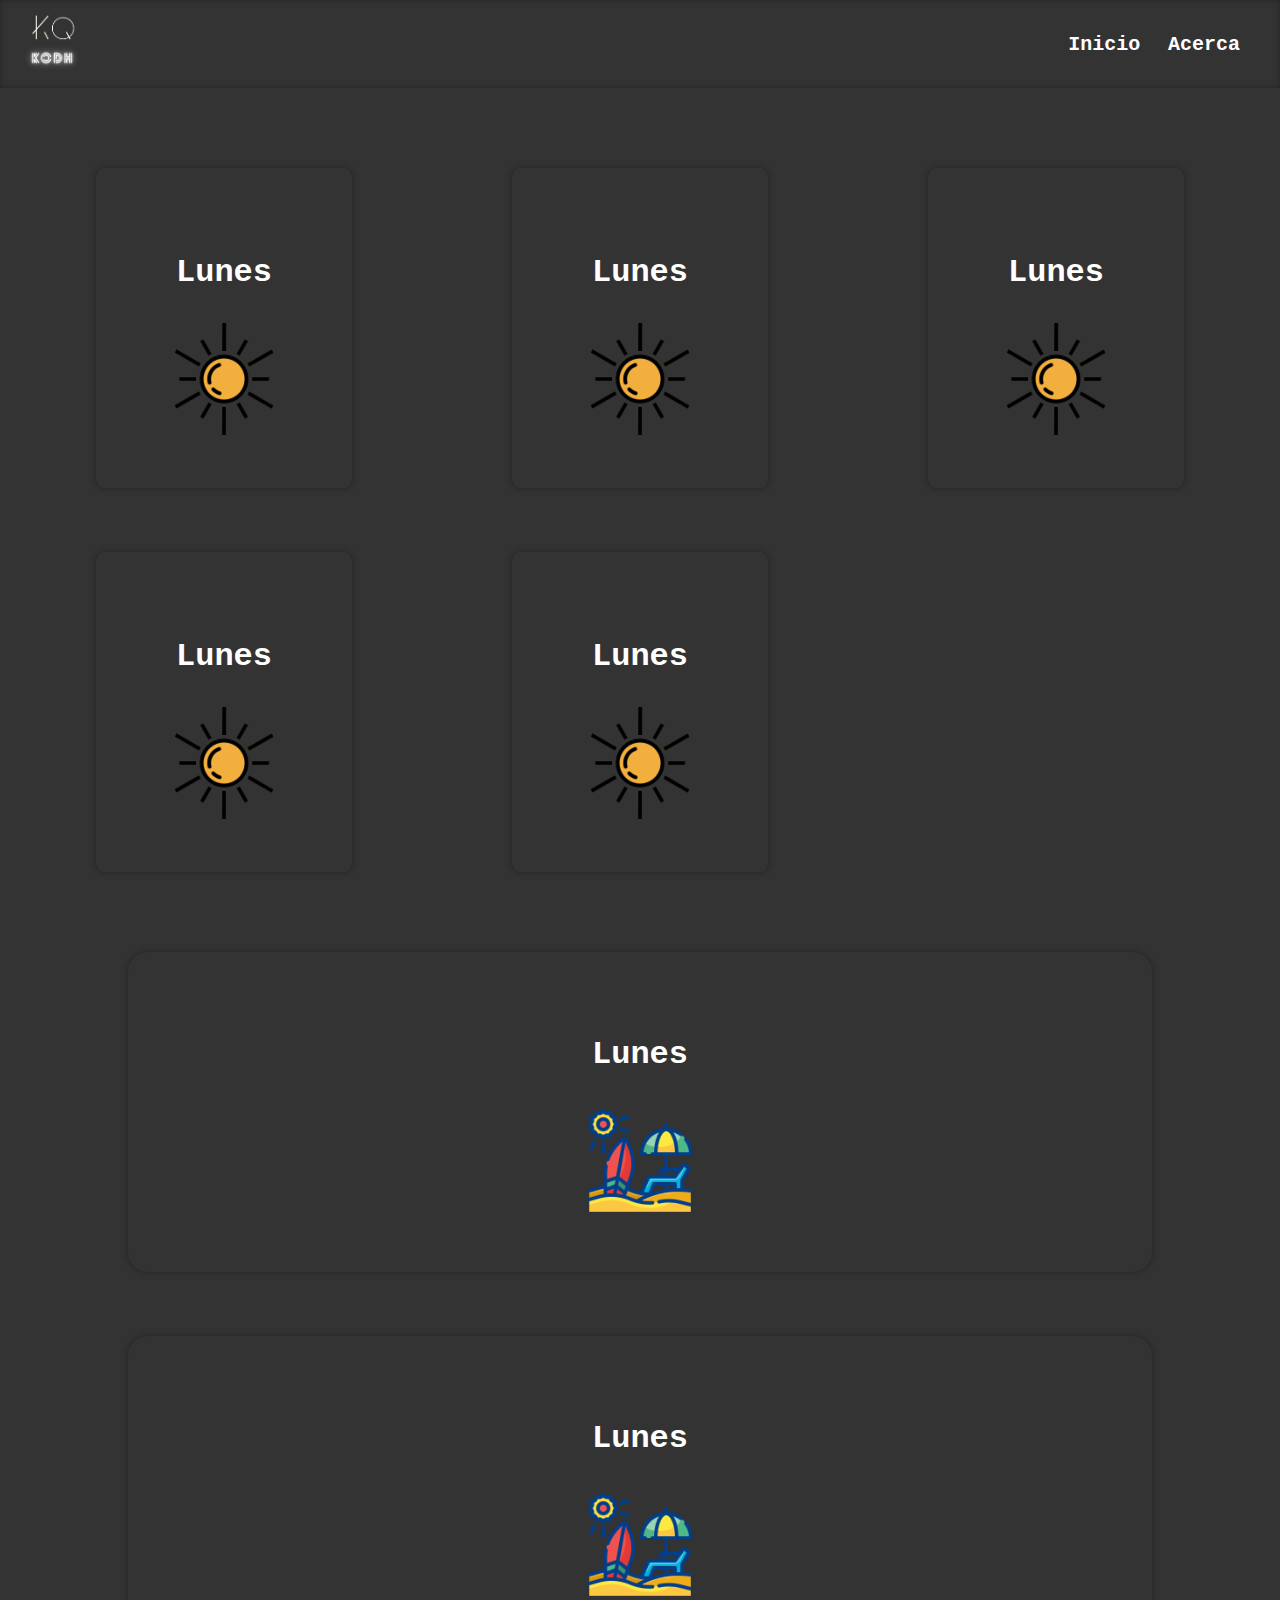
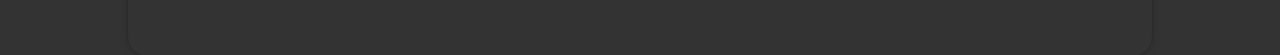
<file: index.html>
<!DOCTYPE html>
<html lang="en">

<head>
    <meta charset="UTF-8">
    <meta http-equiv="X-UA-Compatible" content="IE=edge">
    <meta name="viewport" content="width=device-width, initial-scale=1.0">
    <link rel="stylesheet" href="index.css">
    <title>To Do</title>
</head>

<body>
    <nav class="navbar">
        <div class="logo">
            <a href="#"><img src="./img/KODH.png" alt="Logo"></a>
        </div>
        <div class="menu">
            <ul>
                <li><a href="./index.html">Inicio</a></li>
                <li><a href="#">Acerca</a></li>
            </ul>
        </div>
    </nav>
    <div class="container">

        <a href="./index2.html">
            <div class="Curso">
                <h3 class="Subtitulo">Lunes</h3>
                <img src="./img/sol.png" alt="">
            </div>
        </a>

        <a href="./index2.html">
            <div class="Curso">
                <h3 class="Subtitulo">Lunes</h3>
                <img src="./img/sol.png" alt="">
            </div>
        </a>

        <a href="./index2.html">
            <div class="Curso">
                <h3 class="Subtitulo">Lunes</h3>
                <img src="./img/sol.png" alt="">
            </div>
        </a>

        <a href="./index2.html">
            <div class="Curso">
                <h3 class="Subtitulo">Lunes</h3>
                <img src="./img/sol.png" alt="">
            </div>
        </a>

        <a href="./index2.html">
            <div class="Curso">
                <h3 class="Subtitulo">Lunes</h3>
                <img src="./img/sol.png" alt="">
            </div>
        </a>

    </div>
    <div class="containerWeek">
        <div class="Curso">
            <a href="./index2.html">
                <h3 class="Subtitulo">Lunes</h3>
                <img src="./img/playa.png" alt="">
            </a>
        </div>

        <div class="Curso">
            <a href="./index2.html">
                <h3 class="Subtitulo">Lunes</h3>
                <img src="./img/playa.png" alt="">
            </a>
        </div>
    </div>
</body>

</html>
</file>
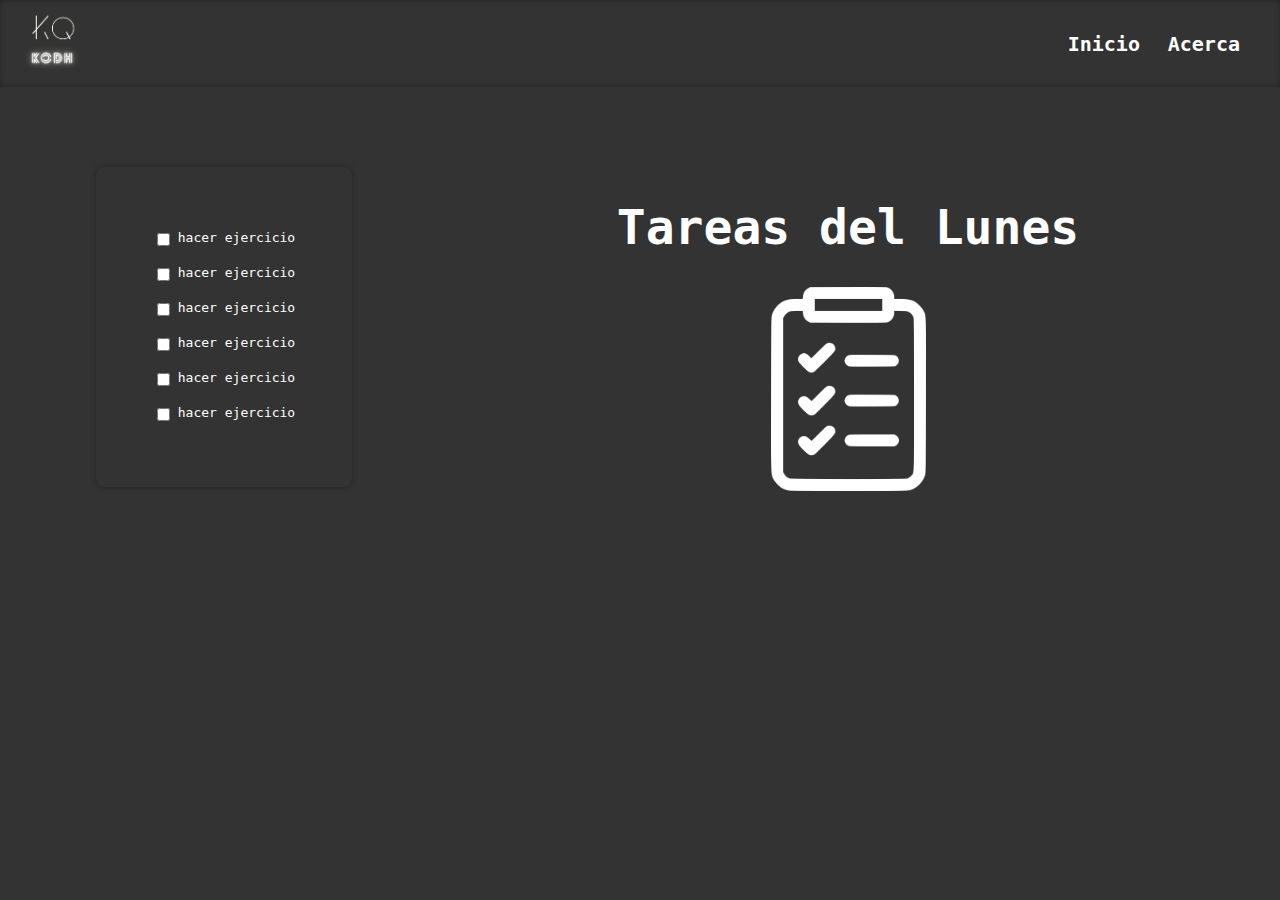
<file: index2.html>
<!DOCTYPE html>
<html lang="en">

<head>
    <meta charset="UTF-8">
    <meta http-equiv="X-UA-Compatible" content="IE=edge">
    <meta name="viewport" content="width=device-width, initial-scale=1.0">
    <link rel="stylesheet" href="index.css">
    <title>To Do</title>
</head>

<body>
    <nav class="navbar">
        <div class="logo">
            <a href="#"><img src="./img/KODH.png" alt="Logo"></a>
        </div>
        <div class="menu">
            <ul>
                <li><a href="./index.html">Inicio</a></li>
                <li><a href="#">Acerca</a></li>
            </ul>
        </div>
    </nav>
    <div class="container">
        <div class="containerDay Curso">
            <div class="conta">
                <div class="containerCheck">
                    <input type="checkbox" name="" id="int">
                    <label for="int">hacer ejercicio</label>
                </div>
                <div class="containerCheck">
                    <input type="checkbox" name="" id="int">
                    <label for="int">hacer ejercicio</label>
                </div>
                <div class="containerCheck">
                    <input type="checkbox" name="" id="int">
                    <label for="int">hacer ejercicio</label>
                </div>
                <div class="containerCheck">
                    <input type="checkbox" name="" id="int">
                    <label for="int">hacer ejercicio</label>
                </div>
                <div class="containerCheck">
                    <input type="checkbox" name="" id="int">
                    <label for="int">hacer ejercicio</label>
                </div>
                <div class="containerCheck">
                    <input type="checkbox" name="" id="int">
                    <label for="int">hacer ejercicio</label>
                </div>

            </div>
        </div>
        <div class="containerDep">
            <h1>Tareas del Lunes</h1>
            <img src="./img/todo.png" alt="">
        </div>
    </div>
</body>

</html>
</file>
<file: index.css>
* {
    color: white;
    background: #333;
    font-family: monospace;
}

body {
    margin: 0;
    padding: 0;
}

.navbar {
    display: flex;
    justify-content: space-between;
    align-items: center;
    padding: 10px 20px;
    box-shadow: inset 0 0 6px rgba(0, 0, 0, 0.3);

}

.logo img {
    height: 4pc;
}

.container {
    display: grid;
    grid-template-columns: repeat(3, 1fr);
    margin: 5pc 1pc;
    justify-items: center;
    text-align: center;
    row-gap: 4pc;
}

.container .Curso {
    flex-direction: column;
}

.containerWeek {
    display: flex;
    flex-direction: column;
    justify-content: center;
    align-items: center;
    gap: 4pc;
}

.containerWeek .Curso {
    display: flex;
    width: 80%;
    border-radius: 20px;
    display: flex;
    flex-direction: row;
    gap: 12pc;
}

.containert {
    display: flex;
    justify-content: space-evenly;
}

.menu ul {
    list-style-type: none;
    margin: 0;
    padding: 0;
}

.menu li {
    display: inline-block;
    margin-right: 20px;
}

.menu li a {
    text-decoration: none;
    font-weight: bold;
    font-size: 20px;
}

.Curso {
    height: 20pc;
    display: flex;
    width: 16pc;
    text-align: center;
    margin: 0 1pc;
    transform: scale(1);
    transition: transform 0.2s ease-in-out;
    box-shadow: 0px 0px 6px rgba(0, 0, 0, 0.3);
    flex-direction: column;
    justify-content: center;
    align-items: center;
    border-radius: 3%;

}

.Curso img {
    width: 7pc;

}

.Curso h3 {
    font-size: 2pc;
}

@keyframes sol {
    0% {
        opacity: 1;
    }

    50% {
        opacity: 0.5;
    }

    100% {
        opacity: 1;
    }
}

.Curso:hover {
    transform: scale(1.2);
    box-shadow: 0px 0px 20px rgba(0, 0, 0, 0.5);
    animation: sol 1s infinite alternate;
}

.containerCheck {
    display: flex;
    column-gap: 5px;
}

.containerDep {
    grid-column: 2 / 4;
}

.containerDep h1 {
    font-size: 3pc;
}

.containerDep img {
    width: 155px;

}

a {
    text-decoration: none;
}

.conta{
    display: flex;
    gap: 1pc;
    flex-direction: column;
}
@media screen and (max-width: 768px) {
    .navbar {
        align-items: flex-start;
        justify-content: space-between;
        align-items: center;
    }

    .menu {
        margin-top: 10px;
    }

    .menu ul {
        display: flex;
        column-gap: 1pc;
    }

    .menu li {
        margin-right: 0;
        margin-bottom: 10px;
    }

    .container {
        display: flex;
        flex-direction: column;
        align-items: center;
    }

    .containerWeek a .Curso {
        display: flex;
        gap: 0;
        flex-direction: column;
    }
}
</file>
